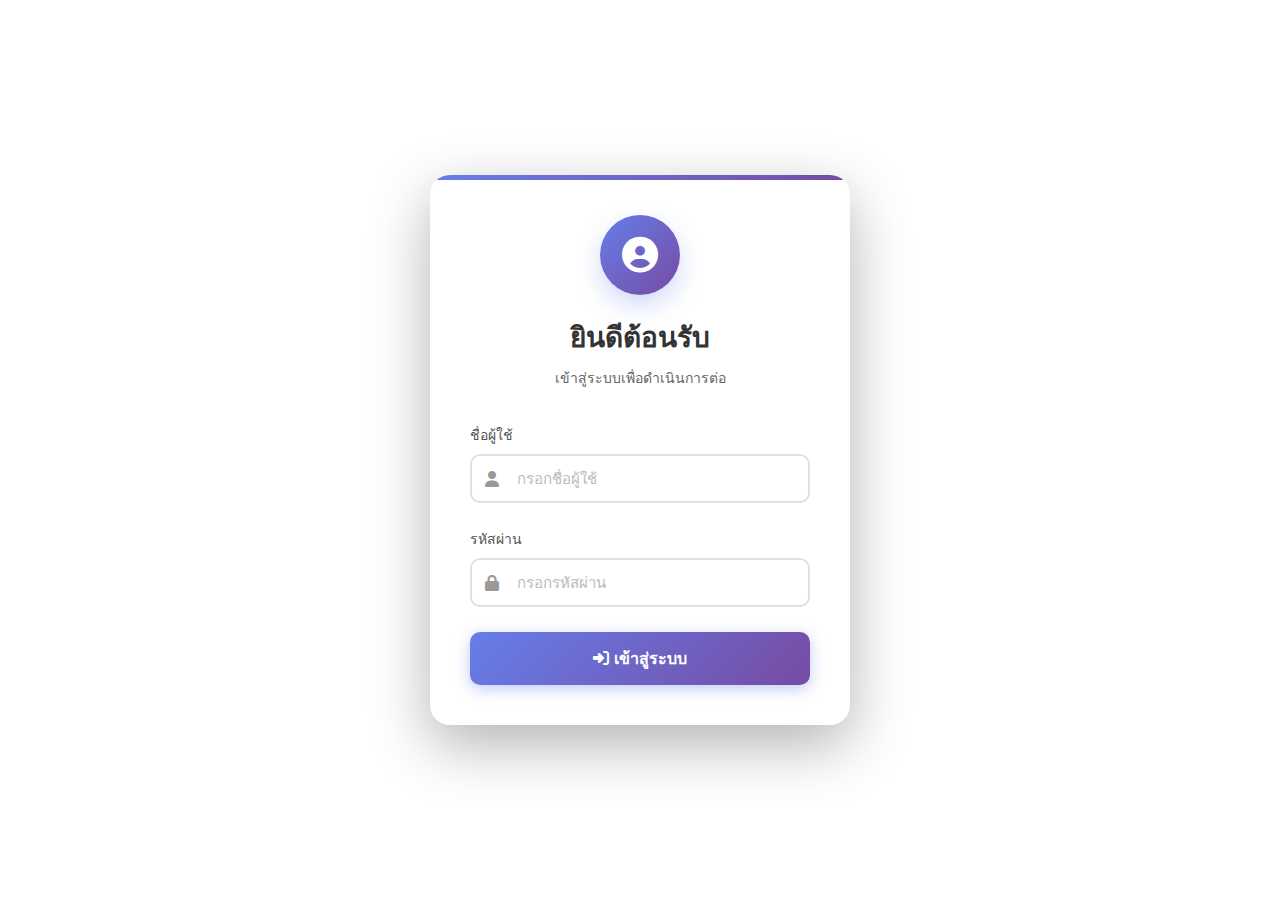
<file: index.html>
<!DOCTYPE html>
<html lang="en">

<head>
    <meta charset="UTF-8">
    <meta name="viewport" content="width=device-width, initial-scale=1.0">
    <title>Login</title>
    <link rel="stylesheet" href="https://cdnjs.cloudflare.com/ajax/libs/font-awesome/6.4.2/css/all.min.css"/>
    <style>
        * {
            margin: 0;
            padding: 0;
            box-sizing: border-box;
        }

        body {
            font-family: 'Segoe UI', Tahoma, Geneva, Verdana, sans-serif;
            min-height: 100vh;
            display: flex;
            justify-content: center;
            align-items: center;
            padding: 20px;
        }

        .login-container {
            width: 100%;
            max-width: 420px;
        }

        .login-form {
            background: white;
            padding: 40px;
            border-radius: 20px;
            box-shadow: 0 20px 60px rgba(0, 0, 0, 0.3);
            position: relative;
            overflow: hidden;
        }

        .login-form::before {
            content: '';
            position: absolute;
            top: 0;
            left: 0;
            width: 100%;
            height: 5px;
            background: linear-gradient(90deg, #667eea, #764ba2);
        }

        .login-header {
            text-align: center;
            margin-bottom: 35px;
        }

        .login-icon {
            width: 80px;
            height: 80px;
            background: linear-gradient(135deg, #667eea, #764ba2);
            border-radius: 50%;
            display: flex;
            align-items: center;
            justify-content: center;
            margin: 0 auto 20px;
            box-shadow: 0 10px 25px rgba(102, 126, 234, 0.3);
        }

        .login-icon i {
            font-size: 36px;
            color: white;
        }

        .login-form h1 {
            font-size: 28px;
            color: #333;
            margin-bottom: 8px;
            font-weight: 600;
        }

        .login-form .subtitle {
            color: #666;
            font-size: 14px;
        }

        .form-group {
            margin-bottom: 25px;
            position: relative;
        }

        .form-group label {
            display: block;
            margin-bottom: 8px;
            color: #555;
            font-weight: 500;
            font-size: 14px;
        }

        .input-wrapper {
            position: relative;
        }

        .input-wrapper i {
            position: absolute;
            left: 15px;
            top: 50%;
            transform: translateY(-50%);
            color: #999;
            font-size: 16px;
        }

        .login-form input {
            width: 100%;
            padding: 14px 15px 14px 45px;
            border: 2px solid #e0e0e0;
            border-radius: 10px;
            font-size: 15px;
            transition: all 0.3s ease;
        }

        .login-form input:focus {
            border-color: #667eea;
            outline: none;
            box-shadow: 0 0 0 4px rgba(102, 126, 234, 0.1);
        }

        .login-form input::placeholder {
            color: #bbb;
        }

        .login-form button {
            width: 100%;
            padding: 14px;
            background: linear-gradient(135deg, #667eea, #764ba2);
            color: white;
            border: none;
            border-radius: 10px;
            font-size: 16px;
            font-weight: 600;
            cursor: pointer;
            transition: all 0.3s ease;
            box-shadow: 0 4px 15px rgba(102, 126, 234, 0.4);
            position: relative;
            overflow: hidden;
        }

        .login-form button:hover {
            transform: translateY(-2px);
            box-shadow: 0 6px 20px rgba(102, 126, 234, 0.5);
        }

        .login-form button:active {
            transform: translateY(0);
        }

        .login-form button:disabled {
            background: #ccc;
            cursor: not-allowed;
            transform: none;
            box-shadow: none;
        }

        /* Loading Animation */
        .loading-overlay {
            position: fixed;
            top: 0;
            left: 0;
            width: 100%;
            height: 100%;
            background: rgba(0, 0, 0, 0.7);
            display: none;
            justify-content: center;
            align-items: center;
            z-index: 9999;
        }

        .loading-overlay.show {
            display: flex;
        }

        .loading-content {
            text-align: center;
        }

        .spinner {
            width: 60px;
            height: 60px;
            border: 4px solid rgba(255, 255, 255, 0.3);
            border-top: 4px solid white;
            border-radius: 50%;
            animation: spin 1s linear infinite;
            margin: 0 auto 20px;
        }

        @keyframes spin {
            0% { transform: rotate(0deg); }
            100% { transform: rotate(360deg); }
        }

        .loading-text {
            color: white;
            font-size: 16px;
            font-weight: 500;
        }

        .button-content {
            display: flex;
            align-items: center;
            justify-content: center;
            gap: 8px;
        }

        .button-spinner {
            width: 16px;
            height: 16px;
            border: 2px solid rgba(255, 255, 255, 0.3);
            border-top: 2px solid white;
            border-radius: 50%;
            animation: spin 0.8s linear infinite;
            display: none;
        }

        button.loading .button-spinner {
            display: block;
        }

        button.loading .button-text {
            display: none;
        }

        /* Error message */
        .error-message {
            background: #fee;
            color: #c33;
            padding: 12px;
            border-radius: 8px;
            margin-bottom: 20px;
            font-size: 14px;
            display: none;
            border-left: 4px solid #c33;
        }

        .error-message.show {
            display: block;
            animation: slideDown 0.3s ease;
        }

        @keyframes slideDown {
            from {
                opacity: 0;
                transform: translateY(-10px);
            }
            to {
                opacity: 1;
                transform: translateY(0);
            }
        }

        .error-message i {
            margin-right: 8px;
        }

        /* Responsive */
        @media (max-width: 768px) {
            .login-form {
                padding: 30px 25px;
            }

            .login-form h1 {
                font-size: 24px;
            }

            .login-icon {
                width: 70px;
                height: 70px;
            }

            .login-icon i {
                font-size: 32px;
            }
        }

        @media (max-width: 480px) {
            body {
                padding: 15px;
            }

            .login-form {
                padding: 25px 20px;
            }

            .login-form h1 {
                font-size: 22px;
            }
        }
    </style>
</head>

<body>
    <!-- Loading Overlay -->
    <div class="loading-overlay" id="loadingOverlay">
        <div class="loading-content">
            <div class="spinner"></div>
            <div class="loading-text">กำลังเข้าสู่ระบบ...</div>
        </div>
    </div>

    <div class="login-container">
        <div class="login-form">
            <div class="login-header">
                <div class="login-icon">
                    <i class="fas fa-user-circle"></i>
                </div>
                <h1>ยินดีต้อนรับ</h1>
                <p class="subtitle">เข้าสู่ระบบเพื่อดำเนินการต่อ</p>
            </div>

            <div class="error-message" id="errorMessage">
                <i class="fas fa-exclamation-circle"></i>
                <span id="errorText"></span>
            </div>

            <form onsubmit="loginUser(event)">
                <div class="form-group">
                    <label for="username">ชื่อผู้ใช้</label>
                    <div class="input-wrapper">
                        <i class="fas fa-user"></i>
                        <input type="text" id="username" name="username" placeholder="กรอกชื่อผู้ใช้" required>
                    </div>
                </div>

                <div class="form-group">
                    <label for="password">รหัสผ่าน</label>
                    <div class="input-wrapper">
                        <i class="fas fa-lock"></i>
                        <input type="password" id="password" name="password" placeholder="กรอกรหัสผ่าน" required>
                    </div>
                </div>

                <button type="submit" id="loginBtn">
                    <div class="button-content">
                        <div class="button-spinner"></div>
                        <span class="button-text">
                            <i class="fas fa-sign-in-alt"></i> เข้าสู่ระบบ
                        </span>
                    </div>
                </button>
            </form>
        </div>
    </div>

    <script>
        function showError(message) {
            const errorElement = document.getElementById('errorMessage');
            const errorText = document.getElementById('errorText');
            errorText.textContent = message;
            errorElement.classList.add('show');
            
            setTimeout(() => {
                errorElement.classList.remove('show');
            }, 5000);
        }

        function showLoading() {
            document.getElementById('loadingOverlay').classList.add('show');
            document.getElementById('loginBtn').disabled = true;
            document.getElementById('loginBtn').classList.add('loading');
        }

        function hideLoading() {
            document.getElementById('loadingOverlay').classList.remove('show');
            document.getElementById('loginBtn').disabled = false;
            document.getElementById('loginBtn').classList.remove('loading');
        }

        function handleLoginResponse(result) {
            console.log('Response received:', result);
            
            hideLoading();
            
            if (result.result === "success") {
                sessionStorage.setItem('user', JSON.stringify({
                    firstName: result.firstName,
                    lastName: result.lastName,
                    role: result.role,
                    branchInfo: result.branchInfo
                }));
                
                // แสดงข้อความสำเร็จก่อนเปลี่ยนหน้า
                const loadingText = document.querySelector('.loading-text');
                loadingText.textContent = 'เข้าสู่ระบบสำเร็จ!';
                document.getElementById('loadingOverlay').classList.add('show');
                
                setTimeout(() => {
                    window.location.href = "job-report.html";
                }, 800);
            } else {
                showError("ชื่อผู้ใช้หรือรหัสผ่านไม่ถูกต้อง");
            }
        }

        function loginUser(event) {
            event.preventDefault();

            var userName = document.getElementById('username').value;
            var password = document.getElementById('password').value;

            if (!userName || !password) {
                showError("กรุณากรอกชื่อผู้ใช้และรหัสผ่าน");
                return;
            }

            showLoading();

            var scriptURL = 'https://script.google.com/macros/s/AKfycbzSgAoFMFu2-AB_mrY_1YEw9LMNuMFMZgXB_Vm3qMXPDRLgUEC4R9HzHtApiJpTU2leEA/exec';
            
            console.log('Attempting login for:', userName);
            
            var url = scriptURL + 
                '?username=' + encodeURIComponent(userName) + 
                '&password=' + encodeURIComponent(password) +
                '&callback=handleLoginResponse';

            var script = document.createElement('script');
            script.src = url;
            script.onerror = function() {
                hideLoading();
                showError("ไม่สามารถเชื่อมต่อกับเซิร์ฟเวอร์ได้ กรุณาลองใหม่อีกครั้ง");
            };
            document.body.appendChild(script);
        }
    </script>
</body>


</html>
</file>
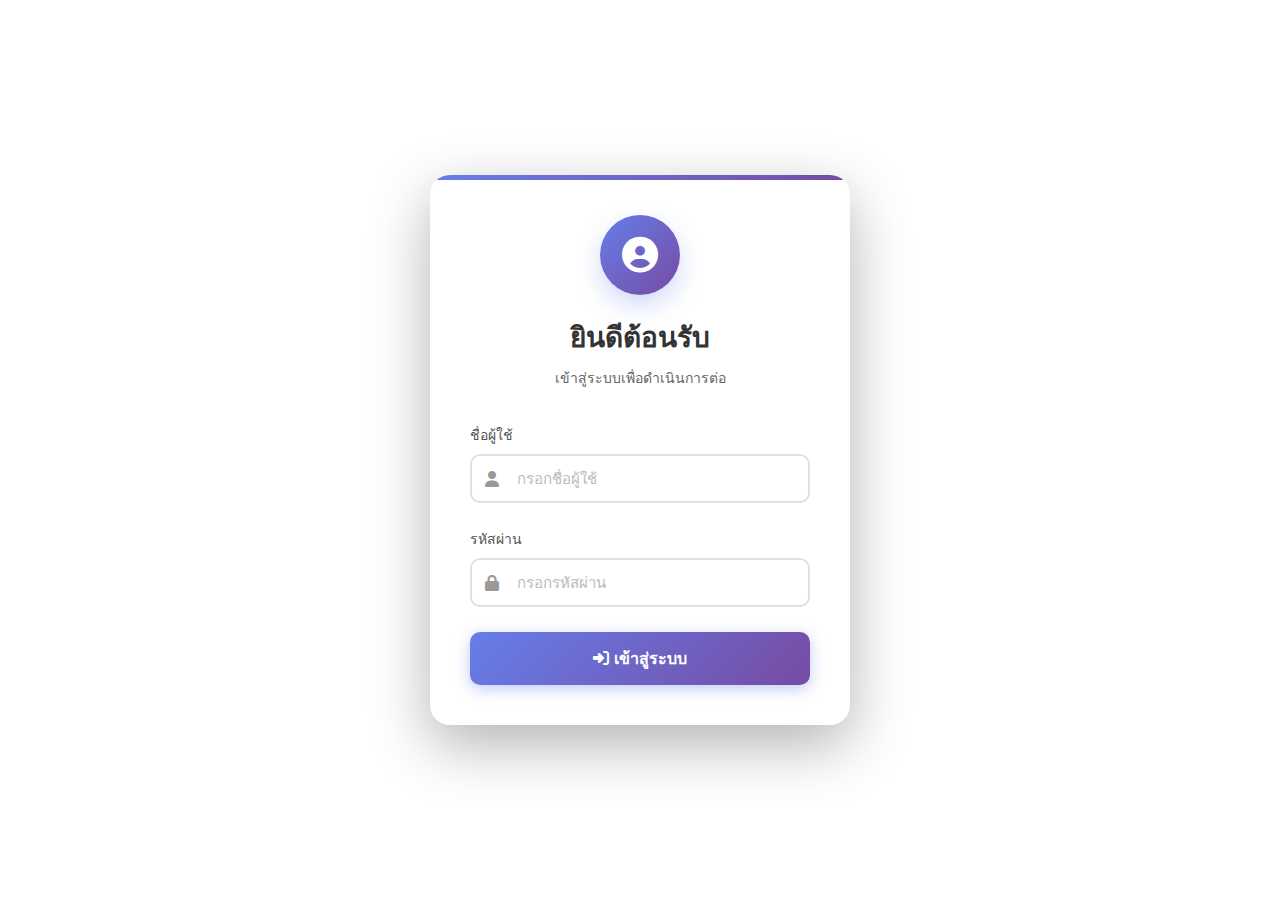
<file: job-report.html>
<!DOCTYPE html>
<html lang="th">

<head>
    <meta charset="UTF-8">
    <meta name="viewport" content="width=device-width, initial-scale=1.0">
    <title>Job Application Report</title>
    <link rel="stylesheet" href="https://cdnjs.cloudflare.com/ajax/libs/font-awesome/6.4.2/css/all.min.css" />
    <style>
        * {
            margin: 0;
            padding: 0;
            box-sizing: border-box;
        }

        body {
            font-family: 'Segoe UI', Tahoma, Geneva, Verdana, sans-serif;
            background: white;
            min-height: 100vh;
            padding-bottom: env(safe-area-inset-bottom);
        }

        .header {
            background: rgba(255, 255, 255, 0.95);
            padding: 15px 20px;
            display: flex;
            justify-content: space-between;
            align-items: center;
            position: sticky;
            top: 0;
            z-index: 100;
            box-shadow: 0 2px 8px rgba(0, 0, 0, 0.1);
        }

        .header-left {
            display: flex;
            align-items: center;
            gap: 15px;
        }

        .page-title-header {
            font-size: 20px;
            font-weight: bold;
            color: #667eea;
        }

        .hamburger {
            width: 30px;
            height: 25px;
            display: flex;
            flex-direction: column;
            justify-content: space-between;
            cursor: pointer;
            transition: transform 0.3s ease;
        }

        .hamburger span {
            display: block;
            height: 3px;
            background: #667eea;
            border-radius: 3px;
            transition: all 0.3s ease;
        }

        .user-profile {
            width: 40px;
            height: 40px;
            border-radius: 50%;
            background: linear-gradient(135deg, #667eea, #764ba2);
            display: flex;
            align-items: center;
            justify-content: center;
            color: white;
            font-weight: bold;
            font-size: 16px;
            box-shadow: 0 2px 8px rgba(0, 0, 0, 0.2);
            cursor: pointer;
        }

        .content {
            padding: 20px;
        }

        .content-header {
            display: flex;
            justify-content: space-between;
            align-items: center;
            margin-bottom: 20px;
            flex-wrap: wrap;
            gap: 15px;
        }

        .section-title {
            color: #667eea;
            font-size: 24px;
            font-weight: bold;
        }

        .filter-controls {
            display: flex;
            gap: 10px;
            align-items: center;
        }

        .filter-btn {
            padding: 8px 16px;
            border: none;
            border-radius: 8px;
            background: #667eea;
            color: white;
            cursor: pointer;
            font-size: 14px;
            font-weight: 600;
            transition: all 0.3s ease;
            display: flex;
            align-items: center;
            gap: 8px;
        }

        .filter-btn:hover {
            background: #5568d3;
            transform: translateY(-2px);
        }

        .refresh-btn {
            padding: 8px 16px;
            border: none;
            border-radius: 8px;
            background: #10b981;
            color: white;
            cursor: pointer;
            font-size: 12px;
            font-weight: 600;
            transition: all 0.3s ease;
            display: flex;
            align-items: center;
            gap: 6px;
        }

        .refresh-btn:hover {
            background: #059669;
            transform: translateY(-2px);
        }

        /* Filter Modal */
        .filter-modal {
            display: none;
            position: fixed;
            z-index: 1000;
            left: 0;
            top: 0;
            width: 100%;
            height: 100%;
            background-color: rgba(0, 0, 0, 0.4);
        }

        .filter-modal.show {
            display: flex;
            align-items: center;
            justify-content: center;
        }

        .filter-modal-content {
            background-color: #fefefe;
            padding: 30px;
            border-radius: 15px;
            box-shadow: 0 4px 20px rgba(0, 0, 0, 0.2);
            width: 90%;
            max-width: 500px;
            max-height: 80vh;
            overflow-y: auto;
        }

        .filter-modal-header {
            display: flex;
            justify-content: space-between;
            align-items: center;
            margin-bottom: 20px;
            border-bottom: 2px solid #667eea;
            padding-bottom: 15px;
        }

        .filter-modal-title {
            font-size: 20px;
            font-weight: bold;
            color: #667eea;
        }

        .close-filter {
            color: #999;
            font-size: 28px;
            font-weight: bold;
            cursor: pointer;
            transition: color 0.3s ease;
        }

        .close-filter:hover {
            color: #667eea;
        }

        .filter-group {
            margin-bottom: 20px;
        }

        .filter-label {
            font-size: 14px;
            font-weight: 600;
            color: #333;
            margin-bottom: 8px;
            display: block;
        }

        .filter-select {
            width: 100%;
            padding: 10px;
            border: 1px solid #ddd;
            border-radius: 8px;
            font-size: 13px;
            color: #333;
            background: white;
            cursor: pointer;
        }

        .filter-select:focus {
            outline: none;
            border-color: #667eea;
            box-shadow: 0 0 5px rgba(102, 126, 234, 0.3);
        }

        /* Checkbox Filters */
        .checkbox-container {
            max-height: 200px;
            overflow-y: auto;
            border: 1px solid #ddd;
            border-radius: 8px;
            padding: 10px;
            background: white;
        }

        .checkbox-item {
            display: flex;
            align-items: center;
            gap: 8px;
            padding: 8px;
            cursor: pointer;
            border-radius: 6px;
            transition: background 0.2s ease;
        }

        .checkbox-item:hover {
            background: #f3f4f6;
        }

        .checkbox-item input[type="checkbox"] {
            width: 18px;
            height: 18px;
            cursor: pointer;
            accent-color: #667eea;
        }

        .checkbox-item label {
            cursor: pointer;
            font-size: 13px;
            color: #333;
            flex: 1;
        }

        .filter-actions {
            display: flex;
            gap: 10px;
            margin-top: 25px;
            padding-top: 20px;
            border-top: 1px solid #eee;
        }

        .filter-reset-btn, .filter-apply-btn {
            flex: 1;
            padding: 10px 16px;
            border: none;
            border-radius: 8px;
            cursor: pointer;
            font-size: 14px;
            font-weight: 600;
            transition: all 0.3s ease;
        }

        .filter-reset-btn {
            background: #f3f4f6;
            color: #333;
        }

        .filter-reset-btn:hover {
            background: #e5e7eb;
        }

        .filter-apply-btn {
            background: #667eea;
            color: white;
        }

        .filter-apply-btn:hover {
            background: #5568d3;
            transform: translateY(-2px);
        }

        /* Edit Status Modal */
        .edit-modal {
            display: none;
            position: fixed;
            z-index: 1000;
            left: 0;
            top: 0;
            width: 100%;
            height: 100%;
            background-color: rgba(0, 0, 0, 0.4);
        }

        .edit-modal.show {
            display: flex;
            align-items: center;
            justify-content: center;
        }

        .edit-modal-content {
            background-color: #fefefe;
            padding: 30px;
            border-radius: 15px;
            box-shadow: 0 4px 20px rgba(0, 0, 0, 0.2);
            width: 90%;
            max-width: 400px;
        }

        .table-container {
            background: white;
            border-radius: 15px;
            box-shadow: 0 4px 20px rgba(0, 0, 0, 0.1);
            overflow-x: auto;
            overflow-y: hidden;
            -webkit-overflow-scrolling: touch;
        }

        .table-wrapper {
            min-width: 1000px;
        }

        .column-header {
            font-weight: bold;
            padding: 15px 20px;
            background: linear-gradient(135deg, #667eea, #764ba2);
            color: white;
            display: grid;
            grid-template-columns: 50px 1fr 1.2fr 1fr 1.5fr 1.2fr 0.8fr 1fr 60px;
            gap: 12px;
            font-size: 13px;
            align-items: center;
        }

        .table-row {
            border-bottom: 1px solid #e8e8e8;
        }

        .table-row:last-child {
            border-bottom: none;
        }

        .row-header {
            padding: 15px 20px;
            display: grid;
            grid-template-columns: 50px 1fr 1.2fr 1fr 1.5fr 1.2fr 0.8fr 1fr 60px;
            gap: 12px;
            align-items: center;
            transition: background 0.3s ease;
        }

        .row-header:hover {
            background: #f8f9ff;
        }

        .expand-btn {
            background: none;
            border: none;
            cursor: pointer;
            font-size: 16px;
            color: #667eea;
            padding: 0;
            display: flex;
            align-items: center;
            justify-content: center;
            width: 30px;
            height: 30px;
            transition: transform 0.3s ease;
        }

        .expand-btn.active {
            transform: rotate(90deg);
        }

        .edit-icon {
            background: none;
            border: none;
            cursor: pointer;
            font-size: 18px;
            color: #667eea;
            padding: 0;
            display: flex;
            align-items: center;
            justify-content: center;
            width: 35px;
            height: 35px;
            transition: all 0.3s ease;
            border-radius: 8px;
        }

        .edit-icon:hover {
            background: #f0f0ff;
            color: #5568d3;
        }

        .cell {
            font-size: 14px;
            overflow: hidden;
            text-overflow: ellipsis;
            white-space: nowrap;
        }

        .status-badge {
            display: inline-block;
            padding: 4px 12px;
            border-radius: 12px;
            font-size: 11px;
            font-weight: 600;
            text-align: center;
        }

        .status-pending {
            background: #fef3c7;
            color: #92400e;
        }

        .status-approved {
            background: #d1fae5;
            color: #065f46;
        }

        .status-rejected {
            background: #fee2e2;
            color: #991b1b;
        }

        .status-interviewed {
            background: #dbeafe;
            color: #1e40af;
        }

        .status-passed {
            background: #c7d2fe;
            color: #3730a3;
        }

        .status-failed {
            background: #fed7aa;
            color: #92400e;
        }

        .status-contacted {
            background: #d1d5db;
            color: #374151;
        }

        .status-report {
            background: #f3e8ff;
            color: #581c87;
        }

        .status-renounce {
            background: #e0e7ff;
            color: #3f0f5c;
        }

        .status-submit {
            background: #cffafe;
            color: #164e63;
        }

        .collapsed-content {
            display: none;
            grid-column: 1 / -1;
            padding: 0 20px 20px 70px;
            background: #f9fafb;
            position: relative;
        }

        .collapsed-content.show {
            display: block;
        }

        .detail-grid {
            display: grid;
            grid-template-columns: repeat(auto-fit, minmax(250px, 1fr));
            gap: 15px;
            margin-bottom: 20px;
        }

        .detail-item {
            display: flex;
            flex-direction: column;
            gap: 5px;
        }

        .detail-label {
            font-size: 12px;
            color: #6b7280;
            font-weight: 600;
            text-transform: uppercase;
            letter-spacing: 0.5px;
        }

        .detail-value {
            font-size: 14px;
            color: #1f2937;
            font-weight: 500;
            padding: 8px;
            background: white;
            border-radius: 6px;
            border-left: 3px solid #667eea;
        }

        .detail-more-btn-container {
            position: sticky;
            left: 70px;
            right: 20px;
            margin-top: 10px;
        }

        .detail-more-btn {
            padding: 10px 20px;
            border: none;
            border-radius: 8px;
            background: #667eea;
            color: white;
            cursor: pointer;
            font-size: 14px;
            font-weight: 600;
            transition: all 0.3s ease;
            display: inline-flex;
            align-items: center;
            gap: 8px;
            width: auto;
            max-width: calc(100vw - 110px);
        }

        .detail-more-btn:hover {
            background: #5568d3;
            transform: translateY(-2px);
        }

        .loading {
            text-align: center;
            padding: 40px;
            color: #667eea;
            font-size: 16px;
        }

        .error-message {
            text-align: center;
            padding: 40px;
            color: #ef4444;
            font-size: 16px;
        }

        .pagination-container {
            display: flex;
            justify-content: space-between;
            align-items: center;
            padding: 20px 20px 80px 20px;
            margin-top: 20px;
            flex-wrap: wrap;
            gap: 15px;
        }

        .pagination-controls {
            display: flex;
            gap: 10px;
            align-items: center;
        }

        .pagination-btn {
            padding: 8px 16px;
            border: none;
            border-radius: 8px;
            background: #667eea;
            color: white;
            cursor: pointer;
            font-size: 14px;
            font-weight: 600;
            transition: all 0.3s ease;
        }

        .pagination-btn:hover:not(:disabled) {
            background: #5568d3;
            transform: translateY(-2px);
        }

        .pagination-btn:disabled {
            background: #ccc;
            cursor: not-allowed;
            transform: none;
        }

        .pagination-info {
            font-size: 14px;
            color: #667eea;
            font-weight: 600;
        }

        /* Responsive Styles */
        @media (max-width: 768px) {
            .header {
                padding: 12px 15px;
            }

            .page-title-header {
                font-size: 16px;
            }

            .user-profile {
                width: 35px;
                height: 35px;
                font-size: 14px;
            }

            .hamburger {
                width: 25px;
                height: 20px;
            }

            .content {
                padding: 15px 10px;
            }

            .section-title {
                font-size: 20px;
            }

            .content-header {
                flex-direction: column;
                align-items: flex-start;
                gap: 12px;
            }

            .filter-controls {
                width: 100%;
                justify-content: flex-start;
            }

            .filter-btn, .refresh-btn {
                padding: 8px 12px;
                font-size: 12px;
            }

            .filter-modal-content {
                padding: 20px;
                width: 95%;
            }

            .filter-modal-title {
                font-size: 18px;
            }

            .edit-modal-content {
                padding: 20px;
                width: 95%;
            }

            .table-container {
                border-radius: 10px;
                margin: 0 -5px;
            }

            .column-header {
                padding: 12px 10px;
                font-size: 11px;
                gap: 8px;
            }

            .row-header {
                padding: 12px 10px;
                gap: 8px;
            }

            .cell {
                font-size: 12px;
            }

            .status-badge {
                padding: 3px 8px;
                font-size: 10px;
            }

            .expand-btn {
                width: 25px;
                height: 25px;
                font-size: 14px;
            }

            .edit-icon {
                width: 30px;
                height: 30px;
                font-size: 16px;
            }

            .collapsed-content {
                padding: 15px 10px 15px 35px;
            }

            .detail-grid {
                grid-template-columns: repeat(2, 1fr);
                gap: 10px;
            }

            .detail-label {
                font-size: 10px;
            }

            .detail-value {
                font-size: 12px;
                padding: 6px;
            }

            .detail-more-btn-container {
                left: 35px;
                right: 10px;
                margin-top: 15px;
            }

            .detail-more-btn {
                padding: 10px 16px;
                font-size: 13px;
                width: 100%;
                max-width: calc(100vw - 55px);
                justify-content: center;
            }

            .pagination-container {
                padding: 15px 10px 100px 10px;
                justify-content: center;
            }

            .pagination-controls {
                gap: 8px;
                flex-wrap: wrap;
                justify-content: center;
            }

            .pagination-btn {
                padding: 8px 12px;
                font-size: 12px;
            }

            .pagination-info {
                font-size: 12px;
                width: 100%;
                text-align: center;
            }
        }

        @media (max-width: 480px) {
            .page-title-header {
                font-size: 14px;
            }

            .section-title {
                font-size: 18px;
            }

            .filter-btn, .refresh-btn {
                padding: 6px 10px;
                font-size: 11px;
                gap: 4px;
            }

            .filter-btn i, .refresh-btn i {
                font-size: 11px;
            }

            .column-header {
                font-size: 10px;
                padding: 10px 8px;
                gap: 6px;
            }

            .row-header {
                padding: 10px 8px;
                gap: 6px;
            }

            .cell {
                font-size: 11px;
            }

            .collapsed-content {
                padding: 12px 8px 12px 30px;
            }

            .detail-grid {
                grid-template-columns: repeat(2, 0.3fr);
                gap: 8px;
            }

            .detail-label {
                font-size: 9px;
            }

            .detail-value {
                font-size: 11px;
                padding: 5px;
            }

            .detail-more-btn-container {
                left: 30px;
                right: 8px;
                margin-top: 12px;
            }

            .detail-more-btn {
                max-width: calc(100vw - 48px);
                font-size: 12px;
                padding: 8px 12px;
            }
        }
    </style>
</head>

<body>
    <div class="header">
        <div class="header-left">
            <div class="hamburger">
                <span></span>
                <span></span>
                <span></span>
            </div>
            <div class="page-title-header">Job Applications</div>
        </div>
        <div class="user-profile" id="userProfile">JD</div>
    </div>

    <div class="content">
        <div class="content-header">
            <div class="section-title">รายการผู้สมัครงาน</div>
            <div class="filter-controls">
                <button class="filter-btn" onclick="openFilterModal()">
                    <i class="fa-solid fa-filter"></i> ตัวกรอง
                </button>
                <button class="refresh-btn" onclick="loadDataFromGoogleSheets()">
                    <i class="fa-solid fa-rotate"></i> รีเฟรช
                </button>
            </div>
        </div>

        <!-- Filter Modal -->
        <div id="filterModal" class="filter-modal">
            <div class="filter-modal-content">
                <div class="filter-modal-header">
                    <div class="filter-modal-title">ตัวกรองข้อมูล</div>
                    <span class="close-filter" onclick="closeFilterModal()">&times;</span>
                </div>

                <div class="filter-group">
                    <label class="filter-label">วันที่สมัคร (จาก)</label>
                    <input type="date" class="filter-select" id="dateFromFilter">
                </div>

                <div class="filter-group">
                    <label class="filter-label">วันที่สมัคร (ถึง)</label>
                    <input type="date" class="filter-select" id="dateToFilter">
                </div>

                <div class="filter-group">
                    <label class="filter-label">สถานะ</label>
                    <div class="checkbox-container" id="statusFilterContainer"></div>
                </div>

                <div class="filter-group">
                    <label class="filter-label">ตำแหน่ง</label>
                    <div class="checkbox-container" id="positionFilterContainer"></div>
                </div>

                <div class="filter-group">
                    <label class="filter-label">สาขา</label>
                    <div class="checkbox-container" id="branchFilterContainer"></div>
                </div>

                <div class="filter-actions">
                    <button class="filter-reset-btn" onclick="resetFilters()">
                        <i class="fa-solid fa-undo"></i> รีเซ็ต
                    </button>
                    <button class="filter-apply-btn" onclick="applyFiltersAndClose()">
                        <i class="fa-solid fa-check"></i> ประมวลผล
                    </button>
                </div>
            </div>
        </div>

        <!-- Edit Status Modal -->
        <div id="editModal" class="edit-modal">
            <div class="edit-modal-content">
                <div class="filter-modal-header">
                    <div class="filter-modal-title">เปลี่ยนสถานะ</div>
                    <span class="close-filter" onclick="closeEditModal()">&times;</span>
                </div>

                <div class="filter-group">
                    <label class="filter-label">สถานะใหม่</label>
                    <select class="filter-select" id="editStatusSelect">
                        <option value="ส่งใบสมัครแล้ว">ส่งใบสมัครแล้ว</option>
                        <option value="ไม่ผ่านการคัดกรอง">ไม่ผ่านการคัดกรอง</option>
                        <option value="ไม่สามารถติดต่อได้">ไม่สามารถติดต่อได้</option>
                        <option value="นัดสัมภาษณ์">นัดสัมภาษณ์</option>
                        <option value="สัมภาษณ์แล้วไม่ผ่าน">สัมภาษณ์แล้วไม่ผ่าน</option>
                        <option value="สัมภาษณ์แล้วผ่าน">สัมภาษณ์แล้วผ่าน</option>
                        <option value="รายงานตัวผ่านทดสอบ">รายงานตัวผ่านทดสอบ</option>
                        <option value="นัดเริ่มงาน">นัดเริ่มงาน</option>
                        <option value="สละสิทธิ์">สละสิทธิ์</option>
                    </select>
                </div>

                <div class="filter-actions">
                    <button class="filter-reset-btn" onclick="closeEditModal()">
                        ยกเลิก
                    </button>
                    <button class="filter-apply-btn" id="saveStatusBtn" onclick="saveStatus()">
                        <i class="fa-solid fa-save"></i> บันทึก
                    </button>
                </div>
            </div>
        </div>

        <div class="table-container">
            <div class="table-wrapper">
                <div class="column-header">
                    <div></div>
                    <div>วันที่สมัคร</div>
                    <div>ชื่อ-นามสกุล</div>
                    <div>ตำแหน่ง</div>
                    <div>สาขา</div>
                    <div>เบอร์โทร</div>
                    <div style="display: flex; align-items: center; gap: 8px;">
                        <span>สถานะ</span>
                    </div>
                    <div>แก้ไขล่าสุดโดย</div>
                    <div></div>
                </div>
                <div id="applicationsContainer">
                    <div class="loading"><i class="fa-solid fa-spinner fa-spin"></i> กำลังโหลดข้อมูล...</div>
                </div>
            </div>
        </div>

        <div class="pagination-container">
            <div class="pagination-info" id="pageInfo">หน้า 1 จาก 1</div>
            <div class="pagination-controls">
                <button class="pagination-btn" id="prevBtn" onclick="previousPage()">
                    <i class="fa-solid fa-chevron-left"></i> ก่อนหน้า
                </button>
                <button class="pagination-btn" id="nextBtn" onclick="nextPage()">
                    ถัดไป <i class="fa-solid fa-chevron-right"></i>
                </button>
            </div>
        </div>
    </div>

    <script>
        let allApplications = [];
        let filteredApplications = [];
        let currentPage = 1;
        const itemsPerPage = 10;
        let currentEditingId = null;
        let userBranches = [];
        let userInfo = null;

        const GOOGLE_SHEETS_URL = 'https://script.google.com/macros/s/AKfycbzvqzExJJm12KrxqL7TZ8AOKrEKjNpaT2o_CtqsLvkw-iQ2FqmevaQsNkBJgr6vdlEc/exec';

        const statusMap = {
            'pending': '<span class="status-badge status-pending">ส่งใบสมัครแล้ว</span>',
            'ส่งใบสมัครแล้ว': '<span class="status-badge status-pending">ส่งใบสมัครแล้ว</span>',
            'ไม่ผ่านการคัดกรอง': '<span class="status-badge status-rejected">ไม่ผ่านการคัดกรอง</span>',
            'ไม่สามารถติดต่อได้': '<span class="status-badge status-contacted">ไม่สามารถติดต่อได้</span>',
            'นัดสัมภาษณ์': '<span class="status-badge status-interviewed">นัดสัมภาษณ์</span>',
            'สัมภาษณ์แล้วไม่ผ่าน': '<span class="status-badge status-failed">สัมภาษณ์แล้วไม่ผ่าน</span>',
            'สัมภาษณ์แล้วผ่าน': '<span class="status-badge status-passed">สัมภาษณ์แล้วผ่าน</span>',
            'รายงานตัวผ่านทดสอบ': '<span class="status-badge status-report">รายงานตัวผ่านทดสอบ</span>',
            'นัดเริ่มงาน': '<span class="status-badge status-submit">นัดเริ่มงาน</span>',
            'สละสิทธิ์': '<span class="status-badge status-renounce">สละสิทธิ์</span>'
        };

        const statusOptions = [
            'ส่งใบสมัครแล้ว',
            'ไม่ผ่านการคัดกรอง',
            'ไม่สามารถติดต่อได้',
            'นัดสัมภาษณ์',
            'สัมภาษณ์แล้วไม่ผ่าน',
            'สัมภาษณ์แล้วผ่าน',
            'รายงานตัวผ่านทดสอบ',
            'นัดเริ่มงาน',
            'สละสิทธิ์'
        ];

        function checkUserLogin() {
            const userDataStr = sessionStorage.getItem('user');
            if (!userDataStr) {
                alert('กรุณา Login ก่อนเข้าใช้งาน');
                window.location.href = 'index.html';
                return false;
            }

            try {
                userInfo = JSON.parse(userDataStr);

                const userProfile = document.getElementById('userProfile');
                if (userProfile && userInfo.firstName && userInfo.lastName) {
                    const initials = userInfo.firstName.charAt(0) + userInfo.lastName.charAt(0);
                    userProfile.textContent = initials.toUpperCase();
                    userProfile.title = `${userInfo.firstName} ${userInfo.lastName}`;
                }

                if (userInfo.branchInfo && Array.isArray(userInfo.branchInfo)) {
                    userBranches = userInfo.branchInfo
                        .filter(item => item.status === 'checked')
                        .map(item => item.branch);

                    console.log('User can access branches:', userBranches);

                    if (userBranches.length === 0) {
                        console.warn('User has no branch access');
                    }
                } else {
                    console.warn('No branch info found for user');
                    userBranches = [];
                }

                return true;
            } catch (error) {
                console.error('Error parsing user data:', error);
                alert('เกิดข้อผิดพลาดในการอ่านข้อมูล User');
                window.location.href = 'index.html';
                return false;
            }
        }

        function filterByUserBranches(applications) {
            if (!userBranches || userBranches.length === 0) {
                console.log('No branch access, showing no data');
                return [];
            }

            const filtered = applications.filter(app => {
                return userBranches.includes(app.branch);
            });

            console.log(`Filtered from ${applications.length} to ${filtered.length} applications based on branch access`);
            return filtered;
        }

        function openFilterModal() {
            document.getElementById('filterModal').classList.add('show');
        }

        function closeFilterModal() {
            document.getElementById('filterModal').classList.remove('show');
        }

        function openEditModal(id) {
            currentEditingId = id;
            const app = allApplications.find(a => a.id === id);
            if (app) {
                document.getElementById('editStatusSelect').value = app.status;
                document.getElementById('editModal').classList.add('show');
            }
        }

        function closeEditModal() {
            document.getElementById('editModal').classList.remove('show');
            currentEditingId = null;
        }

        function saveStatus() {
            if (currentEditingId) {
                const newStatus = document.getElementById('editStatusSelect').value;
                const appIndex = allApplications.findIndex(a => a.id === currentEditingId);
                if (appIndex !== -1) {
                    const app = allApplications[appIndex];

                    const saveBtn = document.getElementById('saveStatusBtn');
                    const originalText = saveBtn.innerHTML;
                    saveBtn.innerHTML = '<i class="fa-solid fa-spinner fa-spin"></i> กำลังบันทึก...';
                    saveBtn.disabled = true;

                    const formData = new URLSearchParams();
                    formData.append('timestamp', app.timestamp);
                    formData.append('status', newStatus);
                    formData.append('editedBy', userInfo.firstName);

                    fetch(GOOGLE_SHEETS_URL, {
                        method: 'POST',
                        body: formData
                    })
                        .then(response => response.json())
                        .then(result => {
                            console.log('Update result:', result);

                            allApplications[appIndex].status = newStatus;
                            allApplications[appIndex].lastEditby = userInfo.firstName;

                            const filteredIndex = filteredApplications.findIndex(a => a.id === currentEditingId);
                            if (filteredIndex !== -1) {
                                filteredApplications[filteredIndex].status = newStatus;
                                filteredApplications[filteredIndex].lastEditby = userInfo.firstName;
                            }

                            renderApplications();
                            closeEditModal();

                            saveBtn.innerHTML = originalText;
                            saveBtn.disabled = false;

                        })
                        .catch(error => {
                            console.error('Error updating status:', error);

                            saveBtn.innerHTML = originalText;
                            saveBtn.disabled = false;

                            alert('เกิดข้อผิดพลาดในการบันทึกข้อมูล กรุณาลองใหม่อีกครั้ง');
                        });
                }
            }
        }

        function applyFiltersAndClose() {
            applyFilters();
            closeFilterModal();
        }

        function resetFilters() {
            document.getElementById('dateFromFilter').value = '';
            document.getElementById('dateToFilter').value = '';
            
            document.querySelectorAll('#statusFilterContainer input[type="checkbox"]').forEach(cb => cb.checked = false);
            document.querySelectorAll('#positionFilterContainer input[type="checkbox"]').forEach(cb => cb.checked = false);
            document.querySelectorAll('#branchFilterContainer input[type="checkbox"]').forEach(cb => cb.checked = false);
        }

        window.onclick = function (event) {
            const filterModal = document.getElementById('filterModal');
            const editModal = document.getElementById('editModal');
            if (event.target == filterModal) {
                closeFilterModal();
            }
            if (event.target == editModal) {
                closeEditModal();
            }
        }

        function loadDataFromGoogleSheets() {
            const container = document.getElementById('applicationsContainer');
            container.innerHTML = '<div class="loading"><i class="fa-solid fa-spinner fa-spin"></i> กำลังโหลดข้อมูลจาก Google Sheets...</div>';

            fetch(GOOGLE_SHEETS_URL)
                .then(response => {
                    if (!response.ok) throw new Error('Network response was not ok');
                    return response.json();
                })
                .then(data => {
                    console.log('Received data from Google Sheets:', data);

                    if (!data || data.length === 0) {
                        container.innerHTML = '<div class="loading">ไม่พบข้อมูลใน Google Sheets</div>';
                        return;
                    }

                    allApplications = data.map((item, index) => {
                        const timestamp = item.timestamp || '-';
                        const prefix = item.prefix || '-';
                        const firstName = item.firstname || '-';
                        const lastName = item.lastname || '-';
                        const phone = item.phone || '-';
                        const lineId = item.lineid || '-';
                        const position = item.position || '-';
                        const branch = item.branch || '-';
                        const birthDate = item.birthdate || '-';
                        const certificate = item.certificate || '-';
                        const age = item.age || '-';
                        const weight = item.weight || '-';
                        const height = item.height || '-';
                        const distance = item.distance || '-';
                        const transportation = item.transportation || '-';
                        const experience66 = item.experience66 || '-';
                        const experience67 = item.experience67 || '-';
                        const experience68 = item.experience68 || '-';
                        const saleExperience = item.saleexperience || '-';
                        const interviewDate = item.interviewdate || '-';
                        const linePhone = item.linephone || '-';
                        const startDate = item.startdate || '-';
                        const faculty = item.faculty || '-';
                        const oldSalary = item.oldsalary || '-';
                        const healhty = item.healhty || '-';
                        const skill = item.skill || '-';
                        const drivingLicense = item.drivinglicense || '-';
                        const workOutside = item.workoutsite || '-';
                        const reason = item.reason || '-';
                        const goal = item.goal || '-';
                        const situation1 = item.situation1 || '-';
                        const situation2 = item.situation2 || '-';
                        const address = item.address || '-';
                        const religion = item.religion || '-';
                        const lastEditby = item.lasteditby || '';
                        const status = item.status || 'ส่งใบสมัครแล้ว';

                        let formattedDate = timestamp;
                        let dateObj = null;
                        try {
                            if (timestamp && timestamp !== '-') {
                                dateObj = new Date(timestamp);
                                if (!isNaN(dateObj.getTime())) {
                                    formattedDate = dateObj.toLocaleDateString('th-TH', {
                                        year: 'numeric',
                                        month: '2-digit',
                                        day: '2-digit'
                                    });
                                }
                            }
                        } catch (e) {
                            console.log('Error parsing date:', e);
                        }

                        return {
                            id: index + 1,
                            date: formattedDate,
                            timestamp: timestamp,
                            dateObj: dateObj,
                            prefix: prefix,
                            firstName: firstName,
                            lastName: lastName,
                            fullName: `${prefix} ${firstName} ${lastName}`.trim(),
                            phone: phone,
                            lineId: lineId,
                            position: position,
                            certificate: certificate,
                            branch: branch,
                            birthDate: birthDate,
                            age: age,
                            weight: weight,
                            height: height,
                            distance: distance,
                            transportation: transportation,
                            experience66: experience66,
                            experience67: experience67,
                            experience68: experience68,
                            saleExperience: saleExperience,
                            interviewDate: interviewDate,
                            linePhone: linePhone,
                            startDate: startDate,
                            faculty: faculty,
                            oldSalary: oldSalary,
                            healhty: healhty,
                            skill: skill,
                            drivingLicense: drivingLicense,
                            workOutside: workOutside,
                            reason: reason,
                            goal: goal,
                            situation1: situation1,
                            situation2: situation2,
                            address: address,
                            religion: religion,
                            lastEditby: lastEditby,
                            status: status || 'ส่งใบสมัครแล้ว'
                        };
                    });

                    allApplications.sort((a, b) => {
                        try {
                            const dateA = new Date(a.timestamp || 0);
                            const dateB = new Date(b.timestamp || 0);
                            return dateB - dateA;
                        } catch (e) {
                            return 0;
                        }
                    });

                    allApplications = filterByUserBranches(allApplications);

                    filteredApplications = [...allApplications];
                    currentPage = 1;
                    populateFilters();
                    renderApplications();
                })
                .catch(error => {
                    console.error('Error fetching data:', error);
                    container.innerHTML = `
                        <div class="error-message">
                            <i class="fa-solid fa-circle-exclamation"></i><br>
                            เกิดข้อผิดพลาดในการโหลดข้อมูล<br>
                            <small>${error.message}</small><br><br>
                            <button class="refresh-btn" onclick="loadDataFromGoogleSheets()">
                                <i class="fa-solid fa-rotate"></i> ลองอีกครั้ง
                            </button>
                        </div>
                    `;
                });
        }

        function populateFilters() {
            // Status Filter
            const statusContainer = document.getElementById('statusFilterContainer');
            statusContainer.innerHTML = '';
            statusOptions.forEach(status => {
                const div = document.createElement('div');
                div.className = 'checkbox-item';
                div.innerHTML = `
                    <input type="checkbox" id="status-${status}" value="${status}">
                    <label for="status-${status}">${status}</label>
                `;
                statusContainer.appendChild(div);
            });

            // Position Filter
            const positions = [...new Set(allApplications.map(app => app.position).filter(p => p !== '-'))];
            const positionContainer = document.getElementById('positionFilterContainer');
            positionContainer.innerHTML = '';
            positions.forEach(pos => {
                const div = document.createElement('div');
                div.className = 'checkbox-item';
                div.innerHTML = `
                    <input type="checkbox" id="position-${pos}" value="${pos}">
                    <label for="position-${pos}">${pos}</label>
                `;
                positionContainer.appendChild(div);
            });

            // Branch Filter
            const branches = [...new Set(allApplications.map(app => app.branch).filter(b => b !== '-'))];
            const branchContainer = document.getElementById('branchFilterContainer');
            branchContainer.innerHTML = '';
            branches.forEach(branch => {
                const div = document.createElement('div');
                div.className = 'checkbox-item';
                div.innerHTML = `
                    <input type="checkbox" id="branch-${branch}" value="${branch}">
                    <label for="branch-${branch}">${branch}</label>
                `;
                branchContainer.appendChild(div);
            });
        }

        function applyFilters() {
            const dateFrom = document.getElementById('dateFromFilter').value;
            const dateTo = document.getElementById('dateToFilter').value;
            
            const selectedStatuses = Array.from(document.querySelectorAll('#statusFilterContainer input[type="checkbox"]:checked')).map(cb => cb.value);
            const selectedPositions = Array.from(document.querySelectorAll('#positionFilterContainer input[type="checkbox"]:checked')).map(cb => cb.value);
            const selectedBranches = Array.from(document.querySelectorAll('#branchFilterContainer input[type="checkbox"]:checked')).map(cb => cb.value);

            filteredApplications = allApplications.filter(app => {
                let dateMatch = true;
                if (dateFrom && app.dateObj) {
                    const fromDate = new Date(dateFrom);
                    dateMatch = dateMatch && app.dateObj >= fromDate;
                }
                if (dateTo && app.dateObj) {
                    const toDate = new Date(dateTo);
                    toDate.setHours(23, 59, 59, 999);
                    dateMatch = dateMatch && app.dateObj <= toDate;
                }

                const statusMatch = selectedStatuses.length === 0 || selectedStatuses.includes(app.status);
                const positionMatch = selectedPositions.length === 0 || selectedPositions.includes(app.position);
                const branchMatch = selectedBranches.length === 0 || selectedBranches.includes(app.branch);

                return dateMatch && statusMatch && positionMatch && branchMatch;
            });

            currentPage = 1;
            renderApplications();
        }

        function openDetailPage(id) {
            const app = allApplications.find(a => a.id === id);
            if (!app) return;

            const detailWindow = window.open('', '_blank');
            detailWindow.document.write(`
                <!DOCTYPE html>
                <html lang="th">
                <head>
                    <meta charset="UTF-8">
                    <meta name="viewport" content="width=device-width, initial-scale=1.0">
                    <title>รายละเอียดผู้สมัคร - ${app.fullName}</title>
                    <link rel="stylesheet" href="https://cdnjs.cloudflare.com/ajax/libs/font-awesome/6.4.2/css/all.min.css"/>
                    <style>
                        * {
                            margin: 0;
                            padding: 0;
                            box-sizing: border-box;
                        }
                        body {
                            font-family: 'Segoe UI', Tahoma, Geneva, Verdana, sans-serif;
                            min-height: 100vh;
                            padding: 20px;
                        }
                        .container {
                            max-width: 1000px;
                            margin: 0 auto;
                            background: white;
                            border-radius: 20px;
                            box-shadow: 0 10px 40px rgba(0, 0, 0, 0.2);
                            overflow: hidden;
                        }
                        .header {
                            background: linear-gradient(135deg, #667eea, #764ba2);
                            color: white;
                            padding: 30px;
                            text-align: center;
                        }
                        .header h1 {
                            font-size: 28px;
                            margin-bottom: 10px;
                        }
                        .header p {
                            font-size: 16px;
                            opacity: 0.9;
                        }
                        .content {
                            padding: 40px;
                        }
                        .section {
                            margin-bottom: 30px;
                        }
                        .section-title {
                            font-size: 20px;
                            font-weight: bold;
                            color: #667eea;
                            margin-bottom: 15px;
                            padding-bottom: 10px;
                            border-bottom: 2px solid #667eea;
                            display: flex;
                            align-items: center;
                            gap: 10px;
                        }
                        .info-grid {
                            display: grid;
                            grid-template-columns: repeat(auto-fit, minmax(300px, 1fr));
                            gap: 20px;
                        }
                        .info-item {
                            display: flex;
                            flex-direction: column;
                            gap: 5px;
                        }
                        .info-label {
                            font-size: 13px;
                            color: #6b7280;
                            font-weight: 600;
                            text-transform: uppercase;
                            letter-spacing: 0.5px;
                        }
                        .info-value {
                            font-size: 16px;
                            color: #1f2937;
                            font-weight: 500;
                            padding: 12px;
                            background: #f9fafb;
                            border-radius: 8px;
                            border-left: 4px solid #667eea;
                        }
                        .status-badge {
                            display: inline-block;
                            padding: 8px 16px;
                            border-radius: 12px;
                            font-size: 14px;
                            font-weight: 600;
                        }
                        .status-pending { background: #fef3c7; color: #92400e; }
                        .status-rejected { background: #fee2e2; color: #991b1b; }
                        .status-interviewed { background: #dbeafe; color: #1e40af; }
                        .status-passed { background: #c7d2fe; color: #3730a3; }
                        .status-failed { background: #fed7aa; color: #92400e; }
                        .status-contacted { background: #d1d5db; color: #374151; }
                        .status-report { background: #f3e8ff; color: #581c87; }
                        .status-renounce { background: #e0e7ff; color: #3f0f5c; }
                        .status-submit { background: #cffafe; color: #164e63; }
                        @media print {
                            body { background: white; padding: 0; }
                        }
                        @media (max-width: 768px) {
                            body { padding: 10px; }
                            .container { border-radius: 15px; }
                            .header { padding: 20px 15px; }
                            .header h1 { font-size: 20px; }
                            .header p { font-size: 14px; }
                            .content { padding: 20px 15px; }
                            .section { margin-bottom: 25px; }
                            .section-title { font-size: 18px; }
                            .info-grid { 
                                grid-template-columns: 1fr; 
                                gap: 15px; 
                            }
                            .info-label { font-size: 12px; }
                            .info-value { 
                                font-size: 14px; 
                                padding: 10px;
                            }
                            .status-badge {
                                padding: 6px 12px;
                                font-size: 12px;
                            }
                        }
                        @media (max-width: 480px) {
                            body { padding: 5px; }
                            .container { border-radius: 10px; }
                            .header { padding: 15px 10px; }
                            .header h1 { font-size: 18px; }
                            .header h1 i { font-size: 16px; }
                            .content { padding: 15px 10px; }
                            .section { margin-bottom: 20px; }
                            .section-title { 
                                font-size: 16px; 
                                padding-bottom: 8px;
                            }
                            .section-title i { font-size: 14px; }
                            .info-grid { 
                                grid-template-columns: repeat(2, 1fr);
                                gap: 12px; 
                            }
                            .info-label { font-size: 10px; }
                            .info-value { 
                                font-size: 12px; 
                                padding: 8px;
                                border-left-width: 3px;
                            }
                        }
                    </style>
                </head>
                <body>
                    <div class="container">
                        <div class="header">
                            <h1><i class="fa-solid fa-user-circle"></i> รายละเอียดผู้สมัครงาน</h1>
                        </div>
                        <div class="content">
                            <div class="section">
                                <div class="section-title">
                                    <i class="fa-solid fa-id-card"></i> ข้อมูลส่วนตัว
                                </div>
                                <div class="info-grid">
                                    <div class="info-item">
                                        <div class="info-label">ชื่อ-นามสกุล</div>
                                        <div class="info-value">${app.fullName}</div>
                                    </div>
                                    <div class="info-item">
                                        <div class="info-label">เบอร์โทร</div>
                                        <div class="info-value">${app.phone}</div>
                                    </div>
                                    <div class="info-item">
                                        <div class="info-label">วุฒิการศึกษา</div>
                                        <div class="info-value">${app.certificate}</div>
                                    </div>
                                    <div class="info-item">
                                        <div class="info-label">สาขา</div>
                                        <div class="info-value">${app.faculty}</div>
                                    </div>
                                    <div class="info-item">
                                        <div class="info-label">Line Phone</div>
                                        <div class="info-value">${app.linePhone}</div>
                                    </div>
                                    <div class="info-item">
                                        <div class="info-label">Line ID</div>
                                        <div class="info-value">${app.lineId}</div>
                                    </div>
                                    <div class="info-item">
                                        <div class="info-label">วันเกิด</div>
                                        <div class="info-value">${app.birthDate}</div>
                                    </div>
                                    <div class="info-item">
                                        <div class="info-label">อายุ</div>
                                        <div class="info-value">${app.age}</div>
                                    </div>
                                    <div class="info-item">
                                        <div class="info-label">น้ำหนัก</div>
                                        <div class="info-value">${app.weight}</div>
                                    </div>
                                    <div class="info-item">
                                        <div class="info-label">ความสูง</div>
                                        <div class="info-value">${app.height}</div>
                                    </div>
                                    <div class="info-item">
                                        <div class="info-label">ศาสนา</div>
                                        <div class="info-value">${app.religion}</div>
                                    </div>
                                    <div class="info-item">
                                        <div class="info-label">สุขภาพ ประวัติอาชญากรรม</div>
                                        <div class="info-value">${app.healhty}</div>
                                    </div>
                                    <div class="info-item">
                                        <div class="info-label">ทักษะ ความสามารถ</div>
                                        <div class="info-value">${app.skill}</div>
                                    </div>
                                </div>
                            </div>

                            <div class="section">
                                <div class="section-title">
                                    <i class="fa-solid fa-briefcase"></i> ข้อมูลการสมัครงาน
                                </div>
                                <div class="info-grid">
                                    <div class="info-item">
                                        <div class="info-label">ตำแหน่ง</div>
                                        <div class="info-value">${app.position}</div>
                                    </div>
                                    <div class="info-item">
                                        <div class="info-label">สาขา</div>
                                        <div class="info-value">${app.branch}</div>
                                    </div>
                                    <div class="info-item">
                                        <div class="info-label">วันที่สมัครงาน</div>
                                        <div class="info-value">${app.date}</div>
                                    </div>
                                    <div class="info-item">
                                        <div class="info-label">สถานะ</div>
                                        <div class="info-value">
                                            ${statusMap[app.status] || statusMap['pending']}
                                        </div>
                                    </div>
                                    <div class="info-item">
                                        <div class="info-label">วันที่นัดสัมภาษณ์</div>
                                        <div class="info-value">${app.interviewDate}</div>
                                    </div>
                                    <div class="info-item">
                                        <div class="info-label">วันที่พร้อมเริ่มงาน</div>
                                        <div class="info-value">${app.startDate}</div>
                                    </div>
                                </div>
                            </div>

                            <div class="section">
                                <div class="section-title">
                                    <i class="fa-solid fa-location-dot"></i> ข้อมูลการเดินทาง
                                </div>
                                <div class="info-grid">
                                    <div class="info-item">
                                        <div class="info-label">ที่พักอาศัย</div>
                                        <div class="info-value">${app.address}</div>
                                    </div>
                                    <div class="info-item">
                                        <div class="info-label">ระยะทาง (KM)</div>
                                        <div class="info-value">${app.distance}</div>
                                    </div>
                                    <div class="info-item">
                                        <div class="info-label">ใบขับขี่</div>
                                        <div class="info-value">${app.drivingLicense}</div>
                                    </div>
                                    <div class="info-item">
                                        <div class="info-label">วิธีเดินทาง</div>
                                        <div class="info-value">${app.transportation}</div>
                                    </div>
                                </div>
                            </div>
                            <div class="section">
                                <div class="section-title">
                                    <i class="fa-solid fa-clock-rotate-left"></i> ประสบการณ์
                                </div>
                                <div class="info-grid">
                                    <div class="info-item">
                                        <div class="info-label">ประสบการณ์ปี 2566</div>
                                        <div class="info-value">${app.experience66}</div>
                                    </div>
                                    <div class="info-item">
                                        <div class="info-label">ประสบการณ์ปี 2567</div>
                                        <div class="info-value">${app.experience67}</div>
                                    </div>
                                    <div class="info-item">
                                        <div class="info-label">ประสบการณ์ปี 2568</div>
                                        <div class="info-value">${app.experience68}</div>
                                    </div>
                                    <div class="info-item">
                                        <div class="info-label">ประสบการณ์ด้านการขาย</div>
                                        <div class="info-value">${app.saleExperience}</div>
                                    </div>
                                </div>
                            </div>

                            <div class="section">
                                <div class="section-title">
                                    <i class="fa-solid fa-folder"></i> อื่นๆ
                                </div>
                                <div class="info-grid">
                                    <div class="info-item">
                                        <div class="info-label">สาเหตุที่ลาออกจากงาน</div>
                                        <div class="info-value">${app.reason}</div>
                                    </div>
                                    <div class="info-item">
                                        <div class="info-label">สามารถเดินทางไปทำงานต่างจังหวัดได้หรือไม่</div>
                                        <div class="info-value">${app.workOutside}</div>
                                    </div>
                                    <div class="info-item">
                                        <div class="info-label">ถ้าต้องทำงานกับคนที่คุณไม่ชอบ</div>
                                        <div class="info-value">${app.situation1}</div>
                                    </div>
                                    <div class="info-item">
                                        <div class="info-label">ถ้าคุณเห็นบุคคลใดทุจริตในบริษัท</div>
                                        <div class="info-value">${app.situation2}</div>
                                    </div>
                                    <div class="info-item">
                                        <div class="info-label">ความสำเร็จที่ภูมิใจมากที่สุด</div>
                                        <div class="info-value">${app.goal}</div>
                                    </div>
                                </div>
                            </div>
                        </div>
                    </div>
                </body>
                </html>
            `);
            detailWindow.document.close();
        }

        function renderApplications() {
            const container = document.getElementById('applicationsContainer');
            const startIndex = (currentPage - 1) * itemsPerPage;
            const endIndex = startIndex + itemsPerPage;
            const pageApplications = filteredApplications.slice(startIndex, endIndex);

            if (pageApplications.length === 0) {
                container.innerHTML = '<div class="loading">ไม่พบข้อมูล</div>';
                updatePaginationInfo();
                return;
            }

            let html = '';
            pageApplications.forEach((app, idx) => {
                const rowId = `row-${app.id}`;
                html += `
                    <div class="table-row">
                        <div class="row-header">
                            <button class="expand-btn" id="btn-${rowId}" onclick="toggleRow(event, '${rowId}')">
                                <i class="fa-solid fa-chevron-right"></i>
                            </button>
                            <div class="cell">${app.date}</div>
                            <div class="cell">${app.fullName}</div>
                            <div class="cell">${app.position}</div>
                            <div class="cell">${app.branch}</div>
                            <div class="cell">${app.phone}</div>
                            <div class="cell">${statusMap[app.status] || statusMap['pending']}</div>
                            <div class="cell">${app.lastEditby}</div>
                            <button class="edit-icon" onclick="openEditModal(${app.id})" title="แก้ไขสถานะ">
                                <i class="fa-solid fa-pen-to-square"></i>
                            </button>
                        </div>
                        <div class="collapsed-content" id="${rowId}">
                            <div class="detail-grid">
                                <div class="detail-item">
                                    <div class="detail-label">วุฒิการศึกษา</div>
                                    <div class="detail-value">${app.certificate}</div>
                                </div>
                                <div class="detail-item">
                                    <div class="detail-label">สาขา</div>
                                    <div class="detail-value">${app.faculty}</div>
                                </div>
                                <div class="detail-item">
                                    <div class="detail-label">อายุ</div>
                                    <div class="detail-value">${app.age}</div>
                                </div>
                                <div class="detail-item">
                                    <div class="detail-label">น้ำหนัก</div>
                                    <div class="detail-value">${app.weight}</div>
                                </div>
                                <div class="detail-item">
                                    <div class="detail-label">ความสูง</div>
                                    <div class="detail-value">${app.height}</div>
                                </div>
                                <div class="detail-item">
                                    <div class="detail-label">ระยะทาง (KM)</div>
                                    <div class="detail-value">${app.distance}</div>
                                </div>
                                <div class="detail-item">
                                    <div class="detail-label">วิธีเดินทาง</div>
                                    <div class="detail-value">${app.transportation}</div>
                                </div>
                                <div class="detail-item">
                                    <div class="detail-label">ใบขับขี่</div>
                                    <div class="detail-value">${app.drivingLicense}</div>
                                </div>
                                <div class="detail-item">
                                    <div class="detail-label">ประสบการณ์ปี 2566</div>
                                    <div class="detail-value">${app.experience66}</div>
                                </div>
                                <div class="detail-item">
                                    <div class="detail-label">ประสบการณ์ปี 2567</div>
                                    <div class="detail-value">${app.experience67}</div>
                                </div>
                                <div class="detail-item">
                                    <div class="detail-label">ประสบการณ์ปี 2568</div>
                                    <div class="detail-value">${app.experience68}</div>
                                </div>
                                <div class="detail-item">
                                    <div class="detail-label">ประสบการณ์ด้านการขาย</div>
                                    <div class="detail-value">${app.saleExperience}</div>
                                </div>
                            </div>
                            <div class="detail-more-btn-container">
                                <button class="detail-more-btn" onclick="openDetailPage(${app.id})">
                                    <i class="fa-solid fa-arrow-up-right-from-square"></i>
                                    ดูรายละเอียดเพิ่มเติม
                                </button>
                            </div>
                        </div>
                    </div>
                `;
            });

            container.innerHTML = html;
            updatePaginationInfo();
        }

        function toggleRow(event, rowId) {
            event.stopPropagation();
            const content = document.getElementById(rowId);
            const btn = document.getElementById(`btn-${rowId}`);

            content.classList.toggle('show');
            btn.classList.toggle('active');
        }

        function updatePaginationInfo() {
            const totalPages = Math.ceil(filteredApplications.length / itemsPerPage);
            document.getElementById('pageInfo').textContent = `หน้า ${currentPage} จาก ${totalPages || 1}`;

            document.getElementById('prevBtn').disabled = currentPage === 1;
            document.getElementById('nextBtn').disabled = currentPage >= totalPages || totalPages === 0;
        }

        function nextPage() {
            const totalPages = Math.ceil(filteredApplications.length / itemsPerPage);
            if (currentPage < totalPages) {
                currentPage++;
                renderApplications();
            }
        }

        function previousPage() {
            if (currentPage > 1) {
                currentPage--;
                renderApplications();
            }
        }

        document.addEventListener('DOMContentLoaded', function () {
            if (checkUserLogin()) {
                loadDataFromGoogleSheets();
            }
        });
    </script>
</body>

</html>
</file>
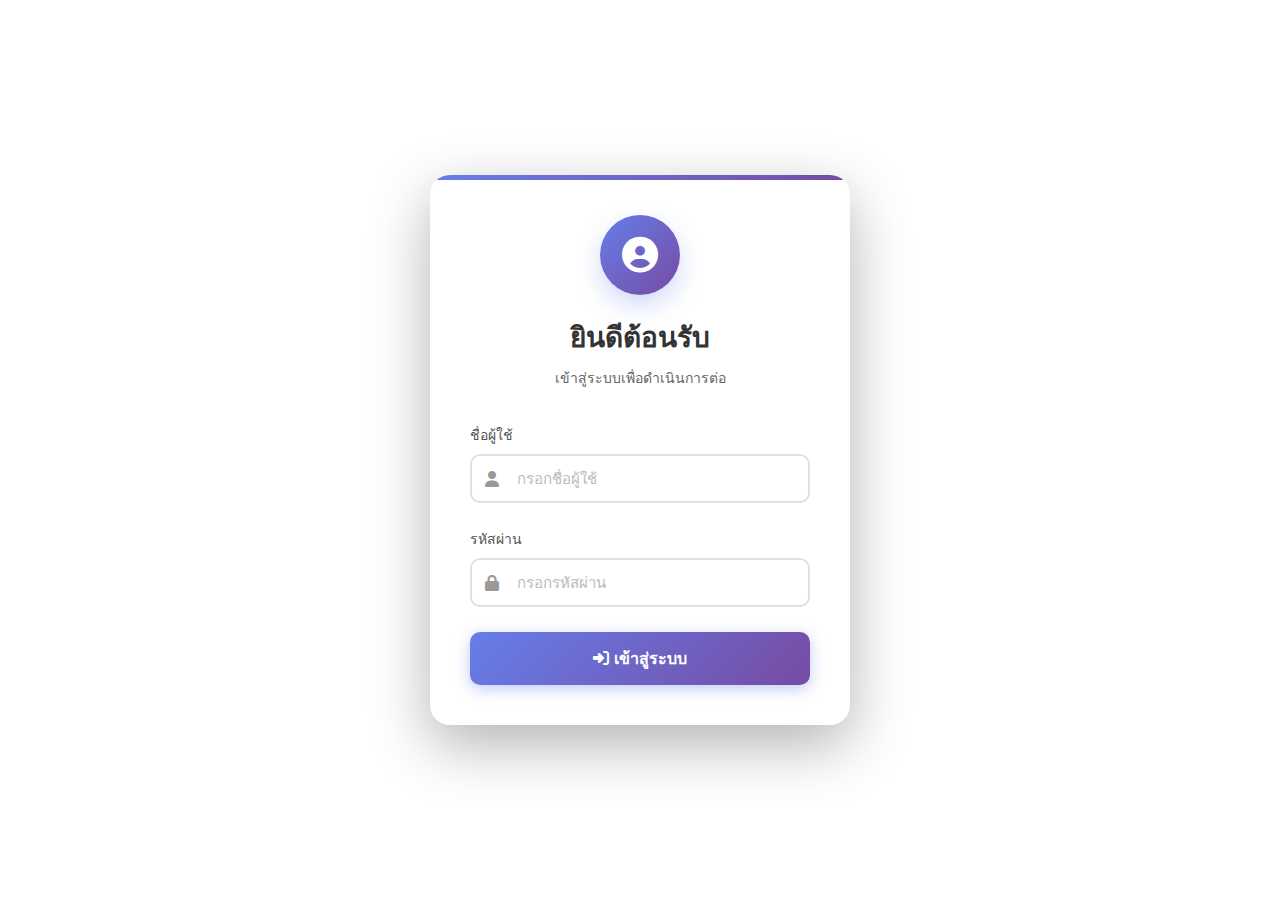
<file: settings.html>
<!DOCTYPE html>
<html lang="th">

<head>
    <meta charset="UTF-8">
    <meta name="viewport" content="width=device-width, initial-scale=1.0">
    <title>Settings - User Management</title>
    <link rel="stylesheet" href="https://cdnjs.cloudflare.com/ajax/libs/font-awesome/6.4.2/css/all.min.css" />
    <style>
        * {
            margin: 0;
            padding: 0;
            box-sizing: border-box;
        }

        body {
            font-family: 'Segoe UI', Tahoma, Geneva, Verdana, sans-serif;
            background: #f5f5f5;
            min-height: 100vh;
        }

        .header {
            background: rgba(255, 255, 255, 0.95);
            padding: 15px 20px;
            display: flex;
            justify-content: space-between;
            align-items: center;
            position: sticky;
            top: 0;
            z-index: 100;
            box-shadow: 0 2px 8px rgba(0, 0, 0, 0.1);
        }

        .header-left {
            display: flex;
            align-items: center;
            gap: 15px;
        }

        .back-btn {
            width: 40px;
            height: 40px;
            border-radius: 50%;
            background: linear-gradient(135deg, #667eea, #764ba2);
            display: flex;
            align-items: center;
            justify-content: center;
            color: white;
            cursor: pointer;
            transition: transform 0.3s ease;
            border: none;
            font-size: 16px;
        }

        .back-btn:hover {
            transform: scale(1.1);
        }

        .page-title-header {
            font-size: 20px;
            font-weight: bold;
            color: #667eea;
        }

        .user-profile {
            width: 40px;
            height: 40px;
            border-radius: 50%;
            background: linear-gradient(135deg, #667eea, #764ba2);
            display: flex;
            align-items: center;
            justify-content: center;
            color: white;
            font-weight: bold;
            font-size: 16px;
            box-shadow: 0 2px 8px rgba(0, 0, 0, 0.2);
            cursor: pointer;
            position: relative;
            transition: transform 0.3s ease;
        }

        .user-profile:hover {
            transform: scale(1.05);
        }

        .profile-menu {
            position: absolute;
            top: 60px;
            right: 20px;
            width: 220px;
            background: white;
            border-radius: 12px;
            box-shadow: 0 4px 20px rgba(0, 0, 0, 0.15);
            opacity: 0;
            visibility: hidden;
            transform: translateY(-10px);
            transition: all 0.3s ease;
            z-index: 101;
            overflow: hidden;
        }

        .profile-menu.active {
            opacity: 1;
            visibility: visible;
            transform: translateY(0);
        }

        .profile-menu-header {
            padding: 20px;
            background: linear-gradient(135deg, #667eea, #764ba2);
            color: white;
            border-bottom: 1px solid rgba(255, 255, 255, 0.1);
        }

        .profile-menu-name {
            font-weight: bold;
            font-size: 16px;
            margin-bottom: 4px;
        }

        .profile-menu-email {
            font-size: 12px;
            opacity: 0.9;
        }

        .profile-menu-item {
            padding: 14px 20px;
            cursor: pointer;
            transition: all 0.3s ease;
            display: flex;
            align-items: center;
            gap: 12px;
            color: #333;
            border-bottom: 1px solid #f0f0f0;
        }

        .profile-menu-item i {
            width: 20px;
            color: #667eea;
            font-size: 16px;
        }

        .profile-menu-item:hover {
            background: #f8f9ff;
            padding-left: 25px;
        }

        .profile-menu-item.logout {
            color: #ff4444;
            border-bottom: none;
        }

        .profile-menu-item.logout i {
            color: #ff4444;
        }

        .profile-menu-item.logout:hover {
            background: #fff5f5;
        }

        .content {
            padding: 20px;
            max-width: 1900px;
            margin: 0 auto;
        }

        .content-header {
            display: flex;
            justify-content: space-between;
            align-items: center;
            margin-bottom: 20px;
            flex-wrap: wrap;
            gap: 15px;
        }

        .section-title {
            color: #667eea;
            font-size: 24px;
            font-weight: bold;
        }

        .action-buttons {
            display: flex;
            gap: 10px;
            flex-wrap: wrap;
            justify-content: flex-end;
        }

        .add-btn,
        .refresh-btn {
            padding: 8px 16px;
            border: none;
            border-radius: 8px;
            color: white;
            cursor: pointer;
            font-size: 14px;
            font-weight: 600;
            transition: all 0.3s ease;
            display: flex;
            align-items: center;
            gap: 8px;
            white-space: nowrap;
        }

        .add-btn {
            background: #10b981;
        }

        .add-btn:hover {
            background: #059669;
            transform: translateY(-2px);
        }

        .refresh-btn {
            background: #667eea;
        }

        .refresh-btn:hover {
            background: #5568d3;
            transform: translateY(-2px);
        }

        .table-container {
            background: white;
            border-radius: 15px;
            box-shadow: 0 4px 20px rgba(0, 0, 0, 0.1);
            overflow: hidden;
        }

        .table-wrapper {
            overflow-x: auto;
            -webkit-overflow-scrolling: touch;
        }

        table {
            width: 100%;
            border-collapse: collapse;
            min-width: 600px;
            table-layout: fixed;
        }

        thead {
            background: linear-gradient(135deg, #667eea, #764ba2);
            color: white;
        }

        th {
            padding: 15px 20px;
            text-align: left;
            font-weight: 600;
            font-size: 13px;
            white-space: nowrap;
        }

        th:nth-child(1) {
            width: 15%;
        }

        th:nth-child(2) {
            width: 15%;
        }

        th:nth-child(3) {
            width: 28%;
        }

        th:nth-child(4) {
            width: 29%;
        }

        th:nth-child(5) {
            width: 12%;
        }

        th:nth-child(6) {
            width: 15%;
        }

        td {
            padding: 15px 20px;
            border-bottom: 1px solid #e8e8e8;
            font-size: 14px;

            td {
                overflow: hidden;
                /* ← เพิ่ม */
                text-overflow: ellipsis;
                /* ← เพิ่ม */
                white-space: nowrap;
                /* ← เพิ่ม */
            }
        }

        tbody tr:hover {
            background: #f8f9ff;
        }

        tbody tr:last-child td {
            border-bottom: none;
        }

        .role-badge {
            display: inline-block;
            padding: 4px 10px;
            border-radius: 12px;
            font-size: 11px;
            font-weight: 600;
        }

        .role-admin {
            background: #fef3c7;
            color: #92400e;
        }

        .role-user {
            background: #dbeafe;
            color: #1e40af;
        }

        .action-buttons-cell {
            display: flex;
            gap: 6px;
            flex-wrap: nowrap;
            justify-content: flex-end;
        }

        .edit-icon {
            background: none;
            border: none;
            cursor: pointer;
            font-size: 18px;
            color: #667eea;
            padding: 0;
            display: flex;
            align-items: center;
            justify-content: center;
            width: 35px;
            height: 35px;
            transition: all 0.3s ease;
            border-radius: 8px;
        }

        .edit-icon:hover {
            background: #f0f0ff;
            color: #5568d3;
        }

        /* Modal Styles */
        .modal {
            display: none;
            position: fixed;
            z-index: 1000;
            left: 0;
            top: 0;
            width: 100%;
            height: 100%;
            background-color: rgba(0, 0, 0, 0.5);
            animation: fadeIn 0.3s ease;
            overflow-y: auto;
            padding: 10px;
        }

        .modal.show {
            display: flex;
            align-items: center;
            justify-content: center;
        }

        .modal-content {
            background: white;
            padding: 25px;
            border-radius: 15px;
            box-shadow: 0 4px 20px rgba(0, 0, 0, 0.2);
            width: 100%;
            max-width: 600px;
            max-height: 90vh;
            overflow-y: auto;
            animation: slideUp 0.3s ease;
            margin: auto;
        }

        @keyframes fadeIn {
            from {
                opacity: 0;
            }

            to {
                opacity: 1;
            }
        }

        @keyframes slideUp {
            from {
                transform: translateY(50px);
                opacity: 0;
            }

            to {
                transform: translateY(0);
                opacity: 1;
            }
        }

        .modal-header {
            display: flex;
            justify-content: space-between;
            align-items: center;
            margin-bottom: 20px;
            padding-bottom: 15px;
            border-bottom: 2px solid #667eea;
        }

        .modal-title {
            font-size: 18px;
            font-weight: bold;
            color: #667eea;
        }

        .close-modal {
            color: #999;
            font-size: 24px;
            font-weight: bold;
            cursor: pointer;
            transition: color 0.3s ease;
            background: none;
            border: none;
            padding: 0;
            line-height: 1;
        }

        .close-modal:hover {
            color: #667eea;
        }

        .form-group {
            margin-bottom: 16px;
        }

        .form-label {
            display: block;
            margin-bottom: 6px;
            font-weight: 600;
            color: #333;
            font-size: 13px;
        }

        .form-input,
        .form-select {
            width: 100%;
            padding: 10px;
            border: 1px solid #ddd;
            border-radius: 8px;
            font-size: 14px;
            transition: all 0.3s ease;
        }

        .form-input:focus,
        .form-select:focus {
            outline: none;
            border-color: #667eea;
            box-shadow: 0 0 5px rgba(102, 126, 234, 0.3);
        }

        .branch-checkboxes {
            display: grid;
            grid-template-columns: repeat(auto-fill, minmax(180px, 1fr));
            gap: 8px;
            padding: 12px;
            background: #f9fafb;
            border-radius: 8px;
            max-height: 250px;
            overflow-y: auto;
        }

        .branch-checkbox-item {
            display: flex;
            align-items: center;
            gap: 6px;
            padding: 8px;
            background: white;
            border-radius: 6px;
            cursor: pointer;
            transition: background 0.2s ease;
        }

        .branch-checkbox-item:hover {
            background: #f3f4f6;
        }

        .branch-checkbox-item input[type="checkbox"] {
            width: 16px;
            height: 16px;
            cursor: pointer;
            accent-color: #667eea;
        }

        .branch-checkbox-item label {
            cursor: pointer;
            font-size: 13px;
            color: #333;
            flex: 1;
        }

        .hamburger {
            width: 30px;
            height: 25px;
            display: flex;
            flex-direction: column;
            justify-content: space-between;
            cursor: pointer;
            transition: transform 0.3s ease;
        }

        .hamburger span {
            display: block;
            height: 3px;
            background: #667eea;
            border-radius: 3px;
            transition: all 0.3s ease;
        }

        .modal-actions {
            display: flex;
            gap: 10px;
            margin-top: 20px;
            padding-top: 15px;
            border-top: 1px solid #eee;
        }

        .cancel-btn,
        .save-btn,
        .delete-modal-btn {
            padding: 11px 20px;
            border: none;
            border-radius: 8px;
            cursor: pointer;
            font-size: 14px;
            font-weight: 600;
            transition: all 0.3s ease;
        }

        .cancel-btn {
            background: #f3f4f6;
            color: #333;
            flex: 1;
        }

        .cancel-btn:hover {
            background: #e5e7eb;
        }

        .save-btn {
            background: #667eea;
            color: white;
            flex: 1;
        }

        .save-btn:hover {
            background: #5568d3;
            transform: translateY(-2px);
        }

        .save-btn:disabled,
        .delete-modal-btn:disabled {
            background: #9ca3af;
            cursor: not-allowed;
            transform: none;
        }

        .delete-modal-btn {
            background: #ef4444;
            color: white;
            flex: 1;
        }

        .delete-modal-btn:hover {
            background: #dc2626;
            transform: translateY(-2px);
        }

        .loading {
            text-align: center;
            padding: 30px;
            color: #667eea;
            font-size: 14px;
            white-space: normal;
            /* ← เพิ่ม */
        }

        .error-message {
            text-align: center;
            padding: 30px;
            color: #ef4444;
            font-size: 14px;
            white-space: normal;
            /* ← เพิ่ม */
        }

        /* Toast Notification */
        .toast {
            position: fixed;
            bottom: 20px;
            right: 20px;
            background: white;
            padding: 15px 20px;
            border-radius: 8px;
            box-shadow: 0 4px 20px rgba(0, 0, 0, 0.2);
            display: flex;
            align-items: center;
            gap: 10px;
            z-index: 2000;
            animation: slideInRight 0.3s ease;
            max-width: 350px;
        }

        .toast.success {
            border-left: 4px solid #10b981;
        }

        .toast.error {
            border-left: 4px solid #ef4444;
        }

        a {
            text-decoration: none;
            color: inherit;
        }

        @keyframes slideInRight {
            from {
                transform: translateX(400px);
            }

            to {
                transform: translateX(0);
            }
        }

        /* Responsive */
        @media (max-width: 768px) {
            .header {
                padding: 12px 15px;
            }

            .page-title-header {
                font-size: 16px;
            }

            .user-profile {
                width: 35px;
                height: 35px;
                font-size: 14px;
            }

            .hamburger {
                width: 25px;
                height: 20px;
            }

            .content {
                padding: 15px 10px;
            }

            .section-title {
                font-size: 20px;
            }

            .content-header {
                gap: 12px;
            }

            .action-buttons {
                justify-content: flex-end;
            }

            .add-btn,
            .refresh-btn {
                padding: 8px 12px;
                font-size: 12px;
            }

            .add-btn i,
            .refresh-btn i {
                font-size: 11px;
            }

            th,
            td {
                padding: 12px 10px;
                font-size: 12px;
            }

            .edit-icon {
                width: 30px;
                height: 30px;
                font-size: 16px;
            }

            .modal {
                padding: 5px;
            }

            .modal-content {
                padding: 20px 15px;
                max-height: 95vh;
            }

            .modal-title {
                font-size: 16px;
            }

            .branch-checkboxes {
                grid-template-columns: 1fr;
                max-height: 200px;
            }

            .toast {
                bottom: 10px;
                right: 10px;
                left: 10px;
                max-width: none;
            }

            .form-label {
                font-size: 12px;
            }

            .form-input,
            .form-select {
                font-size: 13px;
            }

            .table-container {
                border-radius: 10px;
                margin: 0 -5px;
            }
        }

        @media (max-width: 480px) {
            .page-title-header {
                font-size: 14px;
            }

            .action-buttons {
                justify-content: flex-end;
            }

            .add-btn,
            .refresh-btn {
                padding: 6px 10px;
                font-size: 11px;
                gap: 4px;
            }

            .add-btn i,
            .refresh-btn i {
                font-size: 11px;
            }

            .section-title {
                font-size: 18px;
                width: 100%;
                margin-bottom: 5px;
            }

            .content-header {
                flex-direction: column;
                align-items: stretch;
            }

            table {
                min-width: 500px;
            }

            th,
            td {
                font-size: 11px;
                padding: 10px 8px;
            }

            .edit-icon {
                width: 30px;
                height: 30px;
                font-size: 14px;
            }
        }
    </style>
</head>

<body>
    <div class="header">
        <div class="header-left">
            <div class="hamburger">
                <span></span>
                <span></span>
                <span></span>
            </div>
            <div class="page-title-header"><a href="job-report.html">Job Applications > </a>User Management</div>
        </div>
        <div class="user-profile" onclick="toggleProfileMenu()">JD</div>
        <div class="profile-menu" id="profileMenu">
            <div class="profile-menu-header">
                <div class="profile-menu-name">John Doe</div>
            </div>
            <div class="profile-menu-item" onclick="goToProfile()">
                <i class="fa-solid fa-user"></i>
                <span>My Profile</span>
            </div>
            <div class="profile-menu-item" onclick="goToSettings()">
                <i class="fa-solid fa-gear"></i>
                <span>Settings</span>
            </div>
            <div class="profile-menu-item logout" onclick="logout()">
                <i class="fa-solid fa-right-from-bracket"></i>
                <span>Log Out</span>
            </div>
        </div>
    </div>


    <div class="content">
        <div class="content-header">
            <div class="section-title">จัดการผู้ใช้งานระบบ</div>
            <div class="action-buttons">
                <button class="add-btn" onclick="openAddModal()">
                    <i class="fa-solid fa-user-plus"></i> เพิ่มผู้ใช้ใหม่
                </button>
            </div>
        </div>

        <div class="table-container">
            <div class="table-wrapper">
                <table>
                    <thead>
                        <tr>
                            <th>Username</th>
                            <th>Password</th>
                            <th>ชื่อ</th>
                            <th>นามสกุล</th>
                            <th>Role</th>
                            <th></th>
                        </tr>
                    </thead>
                    <tbody id="userTableBody">
                        <tr>
                            <td colspan="6" class="loading">
                                <i class="fa-solid fa-spinner fa-spin"></i> กำลังโหลดข้อมูล...
                            </td>
                        </tr>
                    </tbody>
                </table>
            </div>
        </div>
    </div>

    <!-- Add/Edit User Modal -->
    <div id="userModal" class="modal">
        <div class="modal-content">
            <div class="modal-header">
                <div class="modal-title" id="modalTitle">เพิ่มผู้ใช้ใหม่</div>
                <button class="close-modal" onclick="closeUserModal()">&times;</button>
            </div>

            <form id="userForm">
                <div class="form-group">
                    <label class="form-label">Username</label>
                    <input type="text" class="form-input" id="username" required>
                </div>

                <div class="form-group">
                    <label class="form-label">Password</label>
                    <input type="text" class="form-input" id="password" required>
                </div>

                <div class="form-group">
                    <label class="form-label">ชื่อ</label>
                    <input type="text" class="form-input" id="firstName" required>
                </div>

                <div class="form-group">
                    <label class="form-label">นามสกุล</label>
                    <input type="text" class="form-input" id="lastName" required>
                </div>

                <div class="form-group">
                    <label class="form-label">Role</label>
                    <select class="form-select" id="role" required>
                        <option value="">-- เลือก Role --</option>
                        <option value="Admin">Admin</option>
                        <option value="User">User</option>
                    </select>
                </div>

                <div class="form-group">
                    <label class="form-label">สิทธิ์เข้าถึงสาขา</label>
                    <div class="branch-checkboxes" id="branchCheckboxes">
                        <!-- Branch checkboxes will be dynamically generated here -->
                    </div>
                </div>

                <div class="modal-actions">
                    <button type="button" class="cancel-btn" onclick="closeUserModal()">
                        ยกเลิก
                    </button>
                    <button type="button" class="delete-modal-btn" id="deleteModalBtn" style="display: none;"
                        onclick="deleteUserFromModal()">
                        <i class="fa-solid fa-trash"></i> ลบผู้ใช้
                    </button>
                    <button type="submit" class="save-btn" id="saveBtn">
                        <i class="fa-solid fa-save"></i> บันทึก
                    </button>
                </div>
            </form>
        </div>
    </div>

    <script>
        let users = [];
        let branches = [];
        let editingRowIndex = null;
        let userInfo = null;
        const GOOGLE_SCRIPT_URL = 'https://script.google.com/macros/s/AKfycbxp6qoWZ36xcBuj7wteNFbyL4dF3EvzI2_XpfO5zYkUEb1odl60nQQUOlZB3gw4QNrfWA/exec';

        function checkUserLogin() {
            const userDataStr = sessionStorage.getItem('user');
            if (!userDataStr) {
                alert('กรุณา Login ก่อนเข้าใช้งาน');
                window.location.href = 'index.html';
                return false;
            }

            try {
                userInfo = JSON.parse(userDataStr);

                // Update user profile icon
                const userProfile = document.querySelector('.user-profile');
                if (userProfile && userInfo.firstName && userInfo.lastName) {
                    const initials = userInfo.firstName.charAt(0) + userInfo.lastName.charAt(0);
                    userProfile.textContent = initials.toUpperCase();
                    userProfile.title = `${userInfo.firstName} ${userInfo.lastName}`;
                }

                // Update profile menu name
                const profileMenuName = document.querySelector('.profile-menu-name');
                if (profileMenuName && userInfo.firstName && userInfo.lastName) {
                    profileMenuName.textContent = `${userInfo.firstName} ${userInfo.lastName}`;
                }

                // Check if user is Admin
                if (userInfo.role !== 'Admin') {
                    alert('คุณไม่มีสิทธิ์เข้าถึงหน้านี้');
                    window.location.href = 'job-report.html';
                    return false;
                }

                return true;
            } catch (error) {
                console.error('Error parsing user data:', error);
                alert('เกิดข้อผิดพลาดในการอ่านข้อมูล User');
                window.location.href = 'index.html';
                return false;
            }
        }

        function toggleProfileMenu() {
            const profileMenu = document.getElementById('profileMenu');
            profileMenu.classList.toggle('active');
        }

        function goToJobReport() {
            window.location.href = 'job-report.html';
        }

        function logout() {
            if (confirm('คุณต้องการออกจากระบบใช่หรือไม่?')) {
                sessionStorage.removeItem('user');
                window.location.href = 'index.html';
            }
        }

        function goBack() {
            window.location.href = 'job-report.html';
        }

        function showToast(message, type = 'success') {
            const toast = document.createElement('div');
            toast.className = `toast ${type}`;
            toast.innerHTML = `
                <i class="fa-solid fa-${type === 'success' ? 'check-circle' : 'exclamation-circle'}" style="color: ${type === 'success' ? '#10b981' : '#ef4444'}; font-size: 20px;"></i>
                <span>${message}</span>
            `;
            document.body.appendChild(toast);

            setTimeout(() => {
                toast.remove();
            }, 3000);
        }

        function loadUsers() {
            const tbody = document.getElementById('userTableBody');
            tbody.innerHTML = '<tr><td colspan="6" class="loading"><i class="fa-solid fa-spinner fa-spin"></i> กำลังโหลดข้อมูล...</td></tr>';

            const callbackName = 'loadUsersCallback_' + Date.now();

            window[callbackName] = function (data) {
                console.log('=== ข้อมูลที่ได้จาก Google Sheets ===');
                console.log('Full data:', data);

                if (data.result === 'success') {
                    users = data.users || [];
                    branches = data.branches || [];

                    console.log('Branches:', branches);
                    console.log('Users count:', users.length);

                    updateBranchCheckboxes();
                    renderUsers();
                } else {
                    tbody.innerHTML = '<tr><td colspan="6" class="error-message">เกิดข้อผิดพลาด: ' + (data.message || 'ไม่สามารถโหลดข้อมูลได้') + '</td></tr>';
                }

                delete window[callbackName];
                const script = document.getElementById(callbackName);
                if (script) {
                    script.remove();
                }
            };

            const script = document.createElement('script');
            script.id = callbackName;
            script.src = GOOGLE_SCRIPT_URL + '?action=getAllUsers&callback=' + callbackName;
            script.onerror = function () {
                console.error('Error loading users');
                tbody.innerHTML = '<tr><td colspan="6" class="error-message">เกิดข้อผิดพลาดในการโหลดข้อมูล</td></tr>';
                delete window[callbackName];
            };

            document.body.appendChild(script);
        }

        function updateBranchCheckboxes() {
            const container = document.getElementById('branchCheckboxes');
            container.innerHTML = '';

            if (branches.length === 0) {
                container.innerHTML = '<div style="text-align: center; color: #999;">ไม่พบข้อมูลสาขา</div>';
                return;
            }

            branches.forEach((branch, index) => {
                const branchId = 'branch_' + index;
                const div = document.createElement('div');
                div.className = 'branch-checkbox-item';
                div.innerHTML = `
                    <input type="checkbox" id="${branchId}" value="${branch}" data-branch="${branch}" data-index="${index}">
                    <label for="${branchId}">${branch}</label>
                `;
                container.appendChild(div);
            });

            console.log('Branches created:', branches);
        }

        function renderUsers() {
            const tbody = document.getElementById('userTableBody');

            if (users.length === 0) {
                tbody.innerHTML = '<tr><td colspan="6" class="loading">ไม่พบข้อมูลผู้ใช้</td></tr>';
                return;
            }

            let html = '';
            users.forEach((user, index) => {
                html += `
                    <tr>
                        <td>${user.username}</td>
                        <td>${user.password}</td>
                        <td>${user.firstName}</td>
                        <td>${user.lastName}</td>
                        <td>
                            <span class="role-badge ${user.role === 'Admin' ? 'role-admin' : 'role-user'}">
                                ${user.role}
                            </span>
                        </td>
                        <td>
                            <div class="action-buttons-cell">
                                <button class="edit-icon" onclick="editUser(${index})">
                                    <i class="fa-solid fa-pen-to-square"></i>
                                </button>
                            </div>
                        </td>
                    </tr>
                `;
            });

            tbody.innerHTML = html;
        }

        function openAddModal() {
            editingRowIndex = null;
            document.getElementById('modalTitle').textContent = 'เพิ่มผู้ใช้ใหม่';
            document.getElementById('userForm').reset();
            document.getElementById('deleteModalBtn').style.display = 'none';

            branches.forEach((branch, index) => {
                const branchId = 'branch_' + index;
                const checkbox = document.getElementById(branchId);
                if (checkbox) {
                    checkbox.checked = false;
                }
            });

            document.getElementById('userModal').classList.add('show');
        }

        function editUser(index) {
            editingRowIndex = index;
            const user = users[index];

            console.log('=== Edit User Debug ===');
            console.log('User data:', user);
            console.log('User branches:', user.branches);

            document.getElementById('modalTitle').textContent = 'แก้ไขข้อมูลผู้ใช้';
            document.getElementById('username').value = user.username;
            document.getElementById('password').value = user.password;
            document.getElementById('firstName').value = user.firstName;
            document.getElementById('lastName').value = user.lastName;
            document.getElementById('role').value = user.role;
            document.getElementById('deleteModalBtn').style.display = 'block';

            branches.forEach((branch, idx) => {
                const branchId = 'branch_' + idx;
                const checkbox = document.getElementById(branchId);

                if (checkbox) {
                    const hasAccess = user.branches && user.branches[branch] === true;
                    checkbox.checked = hasAccess;

                    console.log(`[${idx}] Branch: "${branch}" - Checked: ${checkbox.checked}`);
                }
            });

            document.getElementById('userModal').classList.add('show');
        }

        function closeUserModal() {
            document.getElementById('userModal').classList.remove('show');
            editingRowIndex = null;
            document.getElementById('deleteModalBtn').style.display = 'none';
        }

        function deleteUserFromModal() {
            if (editingRowIndex === null) return;

            const user = users[editingRowIndex];
            if (!confirm(`คุณต้องการลบผู้ใช้ "${user.firstName} ${user.lastName}" ใช่หรือไม่?`)) {
                return;
            }

            const deleteBtn = document.getElementById('deleteModalBtn');
            const saveBtn = document.getElementById('saveBtn');

            deleteBtn.disabled = true;
            saveBtn.disabled = true;
            deleteBtn.innerHTML = '<i class="fa-solid fa-spinner fa-spin"></i> กำลังลบ...';

            fetch(GOOGLE_SCRIPT_URL, {
                method: 'POST',
                mode: 'no-cors',
                headers: {
                    'Content-Type': 'application/json',
                },
                body: JSON.stringify({
                    action: 'deleteUser',
                    username: user.username
                })
            })
                .then(() => {
                    users.splice(editingRowIndex, 1);
                    renderUsers();
                    showToast('ลบผู้ใช้สำเร็จ!', 'success');
                    closeUserModal();

                    setTimeout(() => {
                        loadUsers();
                    }, 1000);
                })
                .catch(error => {
                    console.error('Error:', error);
                    showToast('เกิดข้อผิดพลาด กรุณาลองใหม่อีกครั้ง', 'error');
                })
                .finally(() => {
                    deleteBtn.disabled = false;
                    saveBtn.disabled = false;
                    deleteBtn.innerHTML = '<i class="fa-solid fa-trash"></i> ลบผู้ใช้';
                });
        }

        document.getElementById('userForm').addEventListener('submit', function (e) {
            e.preventDefault();

            const saveBtn = document.getElementById('saveBtn');
            saveBtn.disabled = true;
            saveBtn.innerHTML = '<i class="fa-solid fa-spinner fa-spin"></i> กำลังบันทึก...';

            const userData = {
                username: document.getElementById('username').value,
                password: document.getElementById('password').value,
                firstName: document.getElementById('firstName').value,
                lastName: document.getElementById('lastName').value,
                role: document.getElementById('role').value,
                branches: {}
            };

            branches.forEach((branch, index) => {
                const branchId = 'branch_' + index;
                const checkbox = document.getElementById(branchId);
                userData.branches[branch] = checkbox ? checkbox.checked : false;
            });

            const isEdit = editingRowIndex !== null;
            const action = isEdit ? 'updateUser' : 'addUser';

            if (isEdit) {
                userData.oldUsername = users[editingRowIndex].username;
            }

            console.log('Sending data:', userData);

            fetch(GOOGLE_SCRIPT_URL, {
                method: 'POST',
                mode: 'no-cors',
                headers: {
                    'Content-Type': 'application/json',
                },
                body: JSON.stringify({
                    action: action,
                    ...userData
                })
            })
                .then(() => {
                    if (isEdit) {
                        users[editingRowIndex] = userData;
                        showToast('อัพเดทข้อมูลสำเร็จ!', 'success');
                    } else {
                        users.push(userData);
                        showToast('เพิ่มผู้ใช้สำเร็จ!', 'success');
                    }

                    closeUserModal();
                    renderUsers();

                    setTimeout(() => {
                        loadUsers();
                    }, 1000);
                })
                .catch(error => {
                    console.error('Error:', error);
                    showToast('เกิดข้อผิดพลาด กรุณาลองใหม่อีกครั้ง', 'error');
                })
                .finally(() => {
                    saveBtn.disabled = false;
                    saveBtn.innerHTML = '<i class="fa-solid fa-save"></i> บันทึก';
                });
        });

        // Close modal when clicking outside
        window.onclick = function (event) {
            const modal = document.getElementById('userModal');
            if (event.target == modal) {
                closeUserModal();
            }
        }

        // Load users on page load
        document.addEventListener('DOMContentLoaded', function () {
            if (checkUserLogin()) {
                loadUsers();
            }
        });

        // Close profile menu when clicking outside
        document.addEventListener('click', function (e) {
            const profileMenu = document.getElementById('profileMenu');
            const userProfile = document.getElementById('userProfile');

            if (!profileMenu.contains(e.target) && !userProfile.contains(e.target)) {
                profileMenu.classList.remove('active');
            }
        });
    </script>
</body>

</html>
</file>
